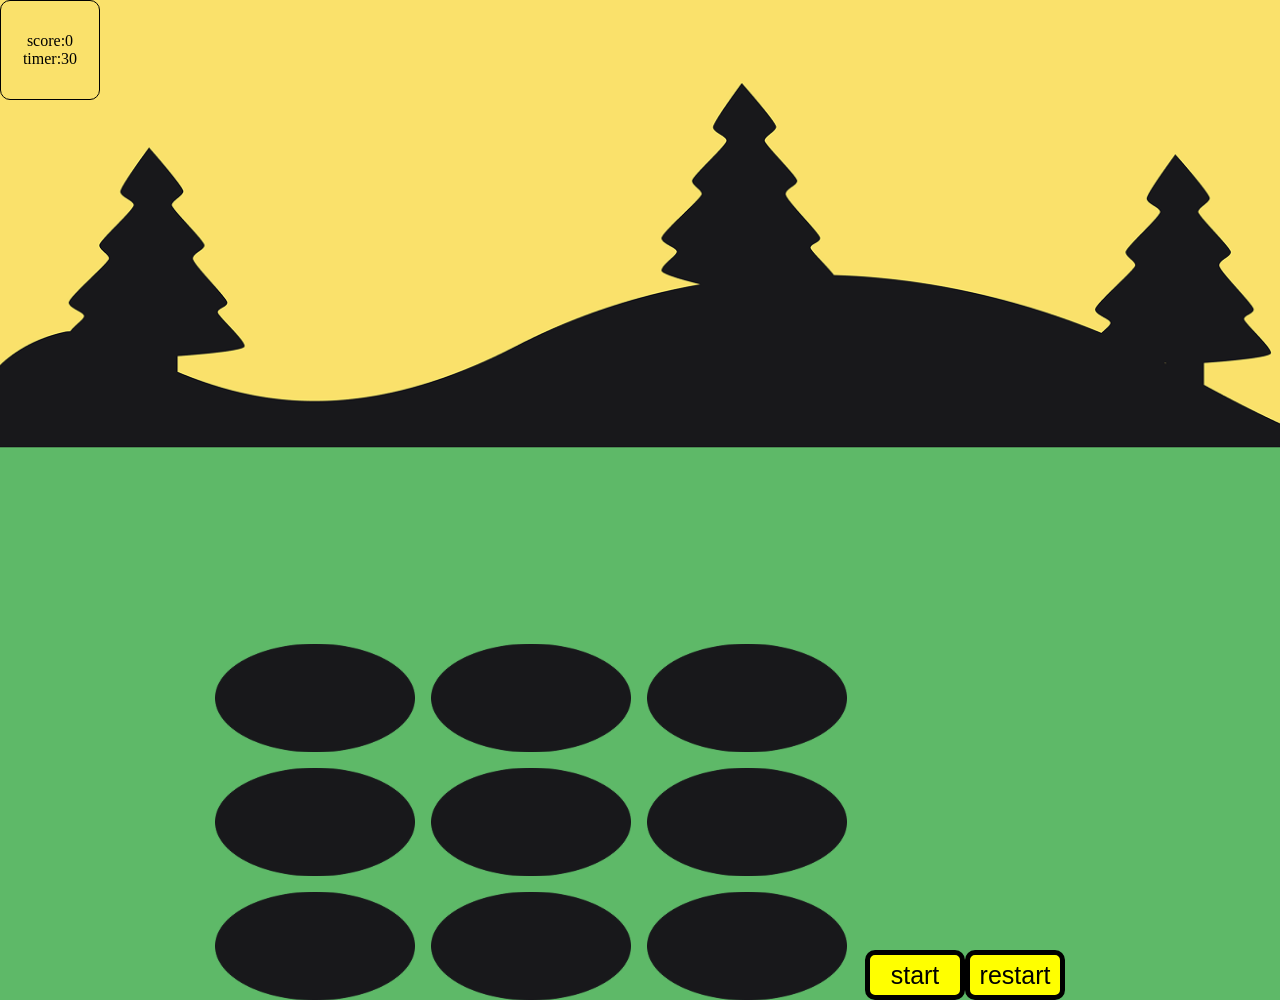
<file: index.html>
<!DOCTYPE html>
<html lang="en">
  <head>
    <meta charset="UTF-8" />
    <meta name="viewport" content="width=device-width, initial-scale=1.0" />
    <link rel="stylesheet" href="./gamestyle.css" />
    <title>Document</title>
  </head>
  <body style="display: flex; justify-content: center; align-items: center">
    <div class="big-main">
      <div class="main-score-time">
        <div id="gamescore">score:<span id="scoreamount">0</span></div>
        <div id="gamescore">timer:<span id="timeamount">30</span></div>
      </div>
      <div class="big2-main">
        <div class="main"></div>
       <button id="start">start</button>
       <button id="restart">restart</button>
        </div>
      </div>
    </div>
  </body>
  <script src="./game2.js"></script>
</html>
</file>
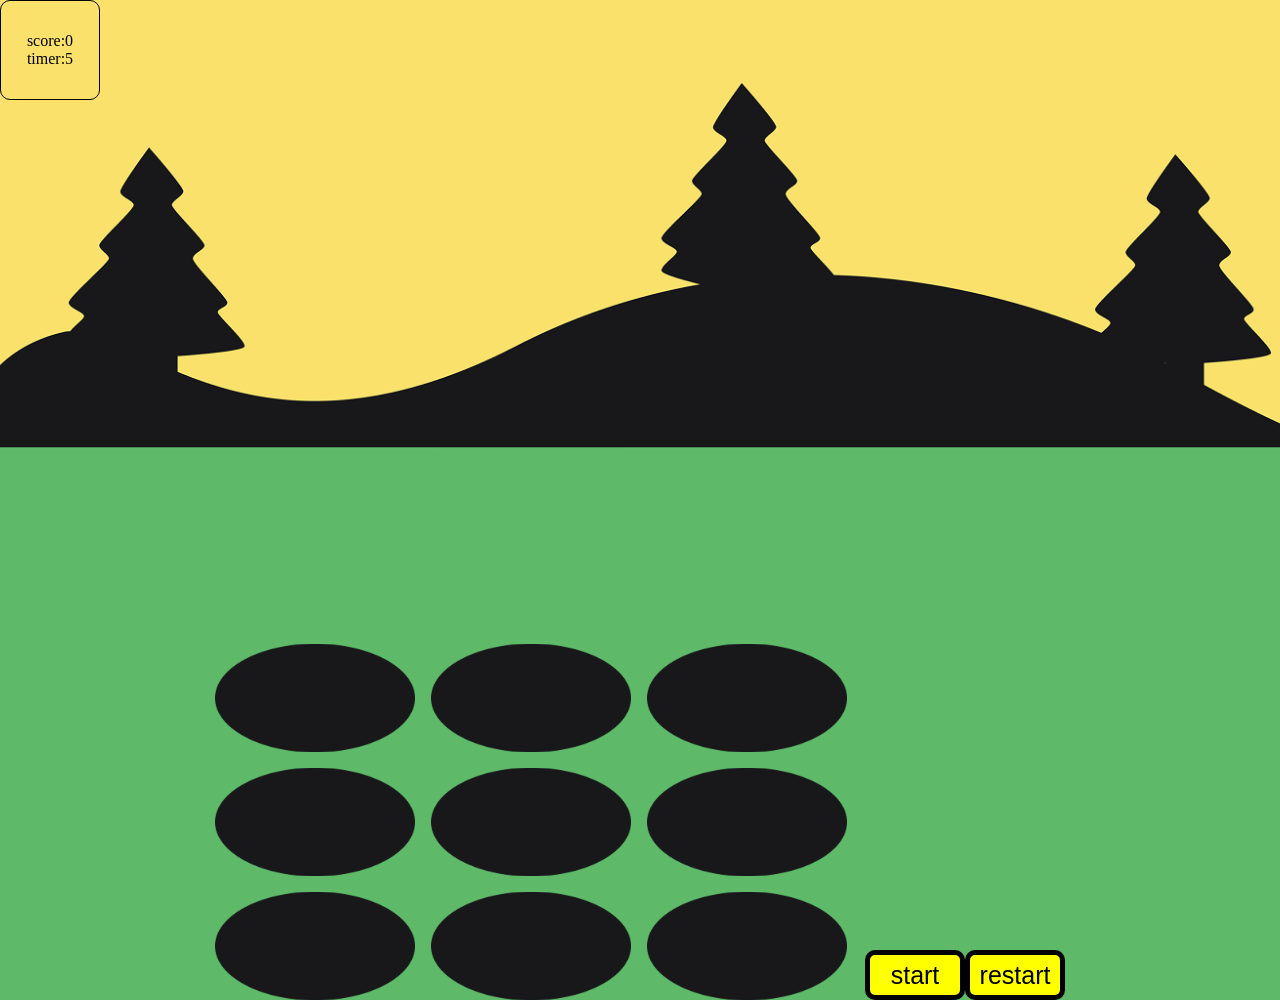
<file: game.html>
<!DOCTYPE html>
<html lang="en">
  <head>
    <meta charset="UTF-8" />
    <meta name="viewport" content="width=device-width, initial-scale=1.0" />
    <link rel="stylesheet" href="./gamestyle.css" />
    <title>Document</title>
  </head>
  <body style="display: flex; justify-content: center; align-items: center">
    <div class="big-main">
      <div class="main-score-time">
        <div id="gamescore">score:<span id="scoreamount">0</span></div>
        <div id="gamescore">timer:<span id="timeamount">5</span></div>
      </div>
      <div class="big2-main">
        <div class="main"></div>
       <button id="start">start</button>
       <button id="restart">restart</button>
        </div>
      </div>
    </div>
  </body>
  <script src="./game2.js"></script>
</html>
</file>
<file: gamestyle.css>
* {
  margin: 0;
  padding: 0;
  box-sizing: border-box;
}
.big-main {
  background-image: url(./background.png);
  background-position: center;
  background-size: cover;
  height: 1000px;
  width: 1440px;
}
.big2-main {
  height: 900px;
  display: flex;
  justify-content: center;
  align-items: end;
}
.main {
  background-position: center;
  background-size: cover;
  display: flex;
  flex-wrap: wrap;
  width: 650px;
  gap: 16px;
}

.classhole {
  background-image: url(./hole.png);
  width: 200px;
  height: 108px;
  background-position: center;
  background-size: cover;
  position: relative;
}

.classmole {
  position: absolute;
  background-image: url(./mole.png);
  background-position: start;
  background-size: cover;
  width: 100px;
  height: 100px;
  left: 50px;
  bottom: 20px;
}
.main-score-time {
  border: 1px solid;
  display: flex;
  flex-direction: column;
  justify-content: center;
  align-items: center;
  border-radius: 10px;
  width: 100px;
  height: 100px;
}
#start {
  border: 5px solid;
  height: 50px;
  width: 100px;
  background-color: yellow;
  border-radius: 10px;
  font-size: 25px;
}
#restart {
  border: 5px solid;
  height: 50px;
  width: 100px;
  border-color: black;
  background-color: yellow;
  border-radius: 10px;
  font-size: 25px;
}
</file>
